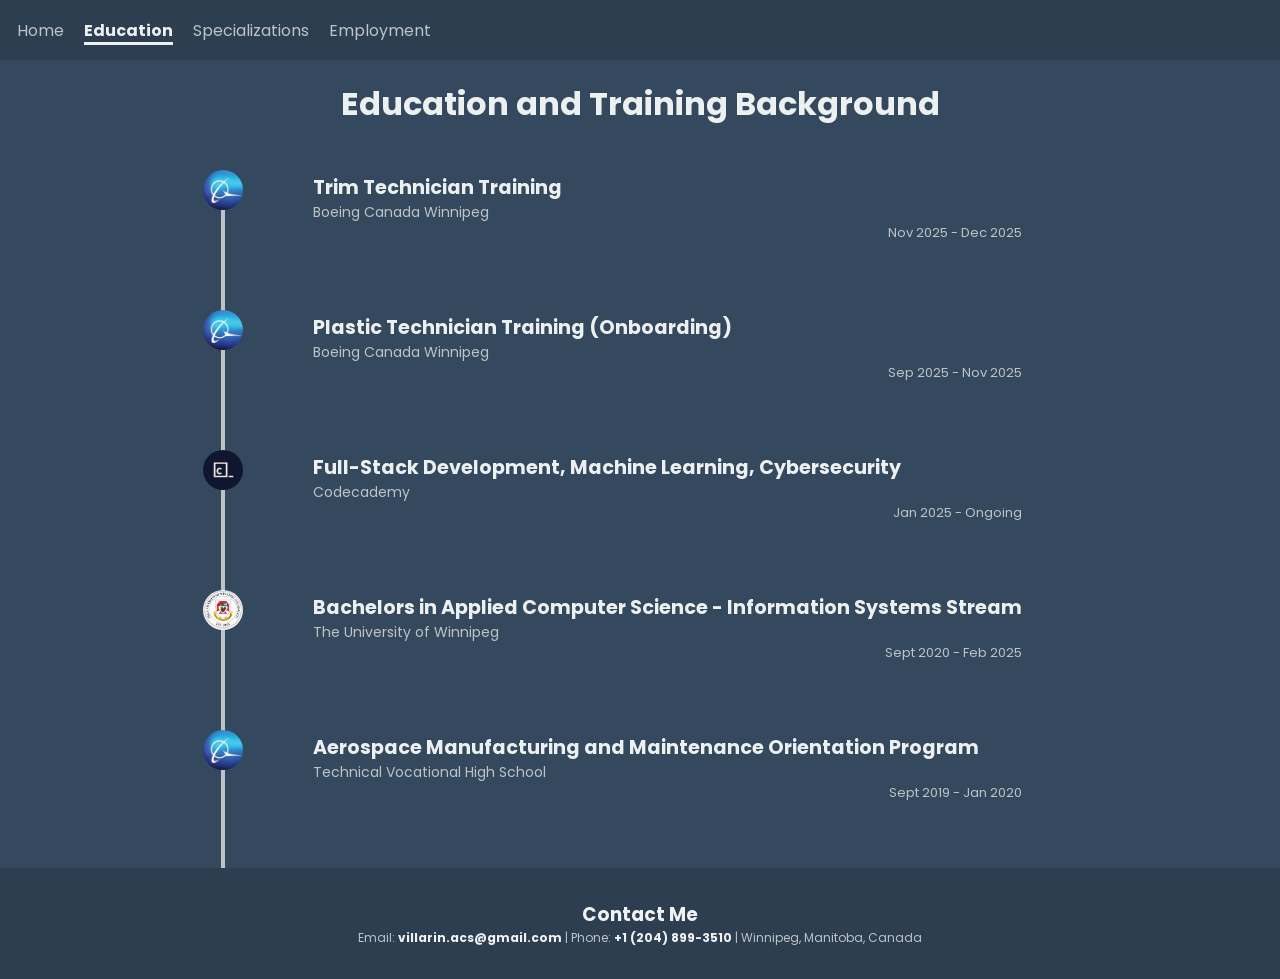
<file: subpages/education.html>
<!doctype html>
<html lang="en">
  <head>
    <meta charset="UTF-8" />
    <meta name="viewport" content="width=device-width, initial-scale=1.0" />
    <link
      rel="stylesheet"
      href="https://cdnjs.cloudflare.com/ajax/libs/font-awesome/6.5.2/css/all.min.css"
    />
    <link rel="stylesheet" href="../style.css" />
    <link rel="stylesheet" href="page-stylesheets/education-timeline.css" />
    <title>Education Background</title>
  </head>
  <body class="background-image">
    <header>
      <nav>
        <a href="../index.html">Home</a>
        <a href="education.html" class="active">Education</a>
        <a href="projects.html">Specializations</a>
        <a href="experience.html">Employment</a>
      </nav>
    </header>
    <main>
      <h1 class="main-heading">Education and Training Background</h1>
      <div class="timeline">
        <div class="container leftcontainer">
          <div class="checkpoint">
            <img src="/assets/images/boeing.jpg" alt="Boeing Logo" />
          </div>
          <div class="textbox">
            <h1>Trim Technician Training</h1>
            <p class="subheading">Boeing Canada Winnipeg</p>
            <p class="year">Nov 2025 - Dec 2025</p>
          </div>
        </div>

        <div class="container rightcontainer">
          <div class="checkpoint">
            <img src="/assets/images/boeing.jpg" alt="Boeing Logo" />
          </div>
          <div class="textbox">
            <h1>Plastic Technician Training (Onboarding)</h1>
            <p class="subheading">Boeing Canada Winnipeg</p>
            <p class="year">Sep 2025 - Nov 2025</p>
          </div>
        </div>

        <div class="container leftcontainer">
          <div class="checkpoint">
            <img src="/assets/images/codecademy.jpg" alt="Boeing Logo" />
          </div>
          <div class="textbox">
            <h1>Full-Stack Development, Machine Learning, Cybersecurity</h1>
            <p class="subheading">Codecademy</p>
            <p class="year">Jan 2025 - Ongoing</p>
          </div>
        </div>

        <div class="container rightcontainer">
          <div class="checkpoint">
            <img src="/assets/images/uofw.png" alt="Boeing Logo" />
          </div>
          <div class="textbox">
            <h1>
              Bachelors in Applied Computer Science - Information Systems Stream
            </h1>
            <p class="subheading">The University of Winnipeg</p>
            <p class="year">Sept 2020 - Feb 2025</p>
          </div>
        </div>

        <div class="container leftcontainer">
          <div class="checkpoint">
            <img src="/assets/images/boeing.jpg" alt="Boeing Logo" />

          </div>
          <div class="textbox">
            <h1>Aerospace Manufacturing and Maintenance Orientation Program</h1>
            <p class="subheading">Technical Vocational High School</p>
            <p class="year">Sept 2019 - Jan 2020</p>
          </div>
        </div>
      </div>
    </main>
    <footer>
      <h5>Contact Me</h5>
      <p>
        Email:
        <a href="mailto:villarin.acs@gmail.com">villarin.acs@gmail.com</a> |
        Phone: <a href="tel:+12048993510">+1 (204) 899-3510</a> | Winnipeg,
        Manitoba, Canada
      </p>
    </footer>
  </body>
</html>
</file>
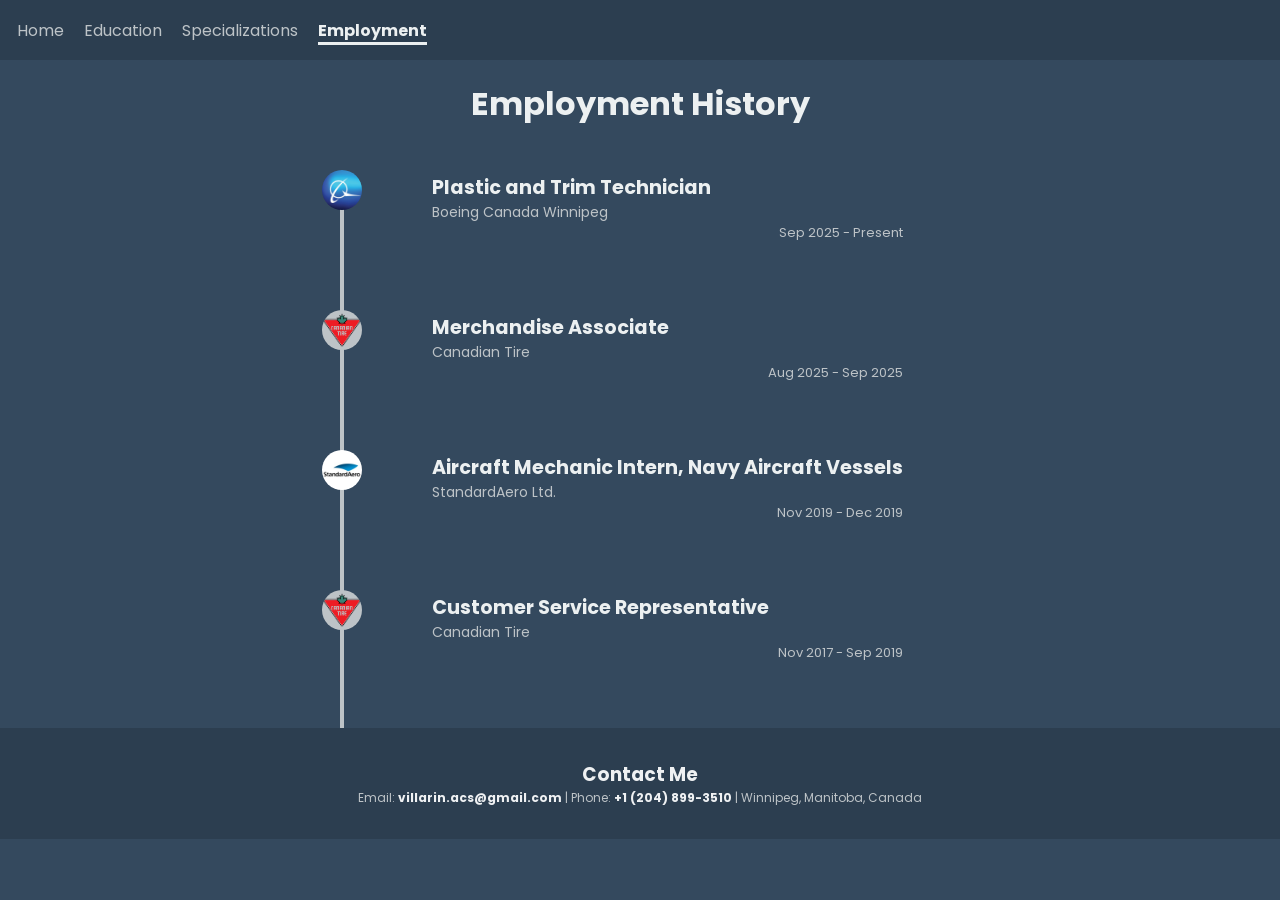
<file: subpages/experience.html>
<!doctype html>
<html lang="en">
  <head>
    <meta charset="UTF-8" />
    <meta name="viewport" content="width=device-width, initial-scale=1.0" />
    <link
      rel="stylesheet"
      href="https://cdnjs.cloudflare.com/ajax/libs/font-awesome/6.5.2/css/all.min.css"
    />
    <link rel="stylesheet" href="../style.css" />
    <link rel="stylesheet" href="page-stylesheets/education-timeline.css" />
    <title>Education Background</title>
  </head>
  <body class="background-image">
    <header>
      <nav>
        <a href="../index.html">Home</a>
        <a href="education.html">Education</a>
        <a href="projects.html">Specializations</a>
        <a href="experience.html" class="active">Employment</a>
      </nav>
    </header>

    <!-- ✅ Replaced MAIN -->
    <main>
      <h1 class="main-heading">Employment History</h1>

      <div class="timeline">
        <div class="container leftcontainer">
          <div class="checkpoint">
            <img src="/assets/images/boeing.jpg" alt="Boeing Logo">
          </div>
          <div class="textbox">
            <h1>Plastic and Trim Technician</h1>
            <p class="subheading">Boeing Canada Winnipeg</p>
            <p class="year">Sep 2025 - Present</p>
          </div>
        </div>

        <div class="container rightcontainer">
          <div class="checkpoint">
            <img src="/assets/images/canadiantire.png" alt="Boeing Logo">
          </div>
          <div class="textbox">
            <h1>Merchandise Associate</h1>
            <p class="subheading">Canadian Tire</p>
            <p class="year">Aug 2025 - Sep 2025</p>
          </div>
        </div>

        <div class="container leftcontainer">
          <div class="checkpoint">
            <img src="/assets/images/standard.jpeg" alt="Boeing Logo">
          </div>
          <div class="textbox">
            <h1>Aircraft Mechanic Intern, Navy Aircraft Vessels</h1>
            <p class="subheading">StandardAero Ltd.</p>
            <p class="year">Nov 2019 - Dec 2019</p>
          </div>
        </div>

        <div class="container rightcontainer">
          <div class="checkpoint">
            <img src="/assets/images/canadiantire.png" alt="Boeing Logo">
          </div>
          <div class="textbox">
            <h1>Customer Service Representative</h1>
            <p class="subheading">Canadian Tire</p>
            <p class="year">Nov 2017 - Sep 2019</p>
          </div>
        </div>
      </div>
    </main>

    <footer>
      <h5>Contact Me</h5>
      <p>
        Email:
        <a href="mailto:villarin.acs@gmail.com">villarin.acs@gmail.com</a> |
        Phone: <a href="tel:+12048993510">+1 (204) 899-3510</a> | Winnipeg,
        Manitoba, Canada
      </p>
    </footer>
  </body>
</html>
</file>
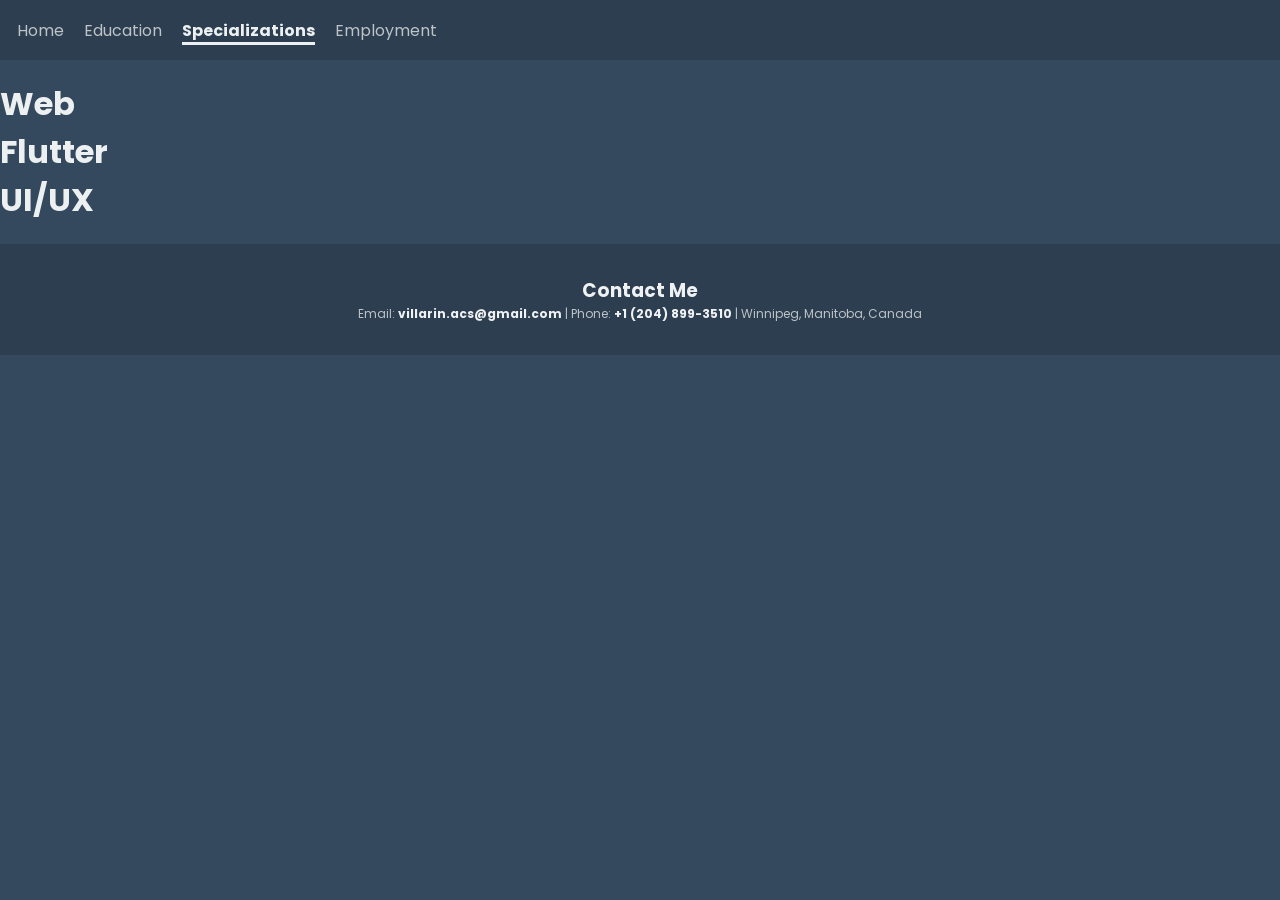
<file: subpages/projects.html>
<!DOCTYPE html>
<html lang="en">
  <head>
    <meta charset="UTF-8" />
    <meta name="viewport" content="width=device-width, initial-scale=1.0" />
    <link
      rel="stylesheet"
      href="https://cdnjs.cloudflare.com/ajax/libs/font-awesome/6.5.2/css/all.min.css"
    />
    <link rel="stylesheet" href="../style.css" />
    <title>Personal Projects</title>
  </head>
  <body class="background-image">
    <header>
      <nav>
        <a href="../index.html">Home</a>
        <a href="education.html">Education</a>
        <a href="projects.html" class="active">Specializations</a>
        <a href="experience.html">Employment</a>
      </nav>
    </header>

    <main>
      <h1>Web</h1>
      <h1>Flutter</h1>
      <h1>UI/UX</h1>
    </main>
    <footer>
      <h5>Contact Me</h5>
      <p>
        Email:
        <a href="mailto:villarin.acs@gmail.com">villarin.acs@gmail.com</a> |
        Phone: <a href="tel:+12048993510">+1 (204) 899-3510</a> | Winnipeg,
        Manitoba, Canada
      </p>
    </footer>
  </body>
</html>
</file>
<file: style.css>
@import url("https://fonts.googleapis.com/css2?family=Poppins:wght@100;200;300;400;500;600&display=swap");

/* ========== Base Styles ========== */
* {
  margin: 0;
  padding: 0;
  box-sizing: border-box;
  text-decoration: none;
  border: none;
  outline: none;
  font-family: "Poppins", sans-serif;
}

body {
  display: flex;
  flex-direction: column;
  background-color: #34495e;
}

main {
  opacity: 0;
  animation: fadeIn 0.5s ease-in forwards;
  margin-top: 20px;
  margin-bottom: 20px;
}

main,
footer {
  display: flex;
  position: relative;
  justify-content: center;
  flex-direction: column;
}

header,
footer {
  background-color: #2c3e50;
}

/* ========== Header ========== */
header {
  display: flex;
  width: 100%;
  justify-content: left;
  align-items: center;
  position: fixed;
  height: 60px;
  align-items: left;
  z-index: 10;
}

main {
  padding-top: 60px;
}
header nav {
  padding-left: 20px;
}

header nav a {
  color: #bdc3c7;
  margin-left: 1rem;
  transition: 0.5s ease;
  border-bottom: 3px solid transparent;
}

nav a:hover,
nav a.active {
  color: #ecf0f1;
  font-weight: bold;
  border-bottom: 3px solid #ecf0f1;
}

/* ========== Home Section ========== */
.home {
  display: flex;
  justify-content: center;
  align-items: center;
}

.home-content {
  width: 40%;
}

.home-content h1,
.home-content h3,
h1,
h3,
span {
  color: #ecf0f1;
}

p {
  color: #bdc3c7;
}

.home-content p,
li {
  color: #ecf0f1;
}

.home-image {
  width: 20%;
}

.home-image img {
  width: 25vw;
}

/* ========== Buttons & Icons ========== */
.btn {
  display: inline-flex;
  margin: 5px 1px;
  padding: 1rem 2.8rem;
  background-color: transparent;
  border-radius: 4rem;
  font-size: 1.2rem;
  color: #ecf0f1;
  letter-spacing: 0.25rem;
  border: 0.2rem solid #ecf0f1;
  transition: 0.3s ease;
}

.btn:hover {
  transform: scale3d(1.03);
  background-color: #ecf0f1;
  color: #34495e;
  font-weight: bold;
  box-shadow: 0 0 25px #ecf0f1;
}

.social-icons a {
  display: inline-flex;
  justify-content: center;
  align-items: center;
  width: 4rem;
  height: 4rem;
  margin: 20px 5px;
  background-color: transparent;
  border: 0.2rem solid #ecf0f1;
  font-size: 1.8rem;
  border-radius: 50%;
  transition: 0.3s ease;
  color: #ecf0f1;
}

.social-icons a:hover {
  color: #34495e;
  transform: scale(1.3) translateY(-5px);
  background-color: #ecf0f1;
  box-shadow: 0 0 25px #ecf0f1;
}

/* ========== Headings ========== */
.main-heading {
  text-align: center;
  font-size: 35px;
}

/* ========== Construction ========== */
.construction {
  display: flex;
  justify-content: center;
}

.construction h1 {
  color: #eff1f3;
  text-align: center;
}

/* ========== Section ========== */
section {
  min-height: 100vh;
  padding: 5rem 9% 5rem;
}

/* ========== Timeline ========== */
.timeline {
  position: relative;
  max-width: 1700px;
  margin: auto;
}

.year {
  text-align: right;
}

.container {
  padding: 10px 50px;
  position: relative;
  width: 50%;
  animation: movedown 0.4s ease-in forwards;
  opacity: 0;
}

.container:hover .textbox {
  box-shadow: 0 0 20px #bdc3c7;
}

.container:hover .year,
.container:hover .subheading {
  color: #ecf0f1;
  transition: color 1s ease;
  text-decoration: underline;
  font-weight: bold;
}

.leftcontainer {
  left: 0;
}
.rightcontainer {
  left: 50%;
}
.rightcontainer .checkpoint {
  left: -20px;
}
.leftcontainer .checkpoint {
  right: -20px;
}

.textbox {
  padding: 25px 40px;
  position: relative;
  border-radius: 25px;
  transition: background-color 0.5s ease, box-shadow 0.3s ease;
}

.textbox h1 {
  font-size: 1.8rem;
}

/* ========== Checkpoints ========== */
.checkpoint {
  position: absolute;
  width: 40px;
  height: 40px;
  border-radius: 50%;
  background-color: #bdc3c7;
  top: 32px;
  z-index: 10;

  /* keep image inside */
  overflow: hidden;

  /* center (optional but safe) */
  display: flex;
  align-items: center;
  justify-content: center;

  /* animation */
  opacity: 0;
  transform: scale(0);
  animation: popIn 0.3s ease-out forwards;
}

.checkpoint img {
  width: 100%;
  height: 100%;
  object-fit: cover; /* 🔥 fills entire circle */
}

.checkpoint::after {
  content: "";
  position: absolute;
  top: 50%;
  left: 50%;
  width: 100%;
  height: 100%;
  background-color: #ecf0f1;
  border-radius: 50%;
  transform: translate(-50%, -50%);
  opacity: 0;
  pointer-events: none;
  z-index: -1;
}

.container:hover .checkpoint::after {
  animation: beacon-pulse 2s infinite;
}

/* ========== Keyframes ========== */
@keyframes fadeIn {
  to {
    opacity: 1;
  }
}

@keyframes moveline {
  0% {
    height: 0;
  }
  100% {
    height: 100%;
  }
}

@keyframes movedown {
  0% {
    opacity: 0;
    transform: translateY(-30px);
  }
  100% {
    opacity: 1;
    transform: translateY(0);
  }
}

@keyframes popIn {
  0% {
    opacity: 0;
    transform: scale(0);
  }
  80% {
    transform: scale(1.2);
  }
  100% {
    opacity: 1;
    transform: scale(1);
  }
}

@keyframes beacon-pulse {
  0% {
    transform: translate(-50%, -50%) scale(1);
    opacity: 0.6;
  }
  70%,
  100% {
    transform: translate(-50%, -50%) scale(2.5);
    opacity: 0;
  }
}

/* ========== Footer ========== */
footer {
  position: relative;
  text-align: center;
  padding: 2rem;
  color: #eff1f3;
  font-size: 1.4rem;
}

footer p {
  font-size: 15px;
}

footer a {
  color: #eff1f3;
  text-decoration: none;
  font-weight: bold;
}

footer a:hover {
  text-decoration: underline;
}

/* ========== Responsive ========== */
@media (max-width: 1280px) {
  .home {
    flex-direction: column;
  }

  .home-content {
    width: 85%;
  }

  .home-image {
    display: none;
    /* width: 40%; */
  }

  .home-image img {
    width: 50vw;
  }

  header nav {
    padding-left: 1px;
  }

  header nav a {
    font-size: 1rem;
  }

  footer p {
    font-size: 12px;
  }

  .textbox h1 {
    font-size: 1.2rem;
  }

  .textbox .year {
    font-size: 13px;
  }
}

ul ul {
  list-style-type: circle;
  padding-left: 2rem;
}
</file>
<file: subpages/page-stylesheets/education-timeline.css>
.timeline::after {
  content: "";
  position: absolute;
  width: 4px;
  height: 100%;
  background: #BDC3C7;
  top: 0;
  left: 50%;
  margin-left: -3px;
  margin-top: 65px;
  z-index: -1;
  animation: moveline 5s linear forwards;
}

@media screen and (max-width: 1280px) {
  .timeline {
    margin: 10px auto;
  }
  .timeline::after {
    left: 31px;
  }
  .container {
    width: 100%;
    padding-left: 80px;
    padding-right: 25px;
  }
  .textbox {
    font-size: 14px;
  }
  .rightcontainer {
    left: 0;
  }
  .rightcontainer .checkpoint,
  .leftcontainer .checkpoint {
    left: 10px;
  }
  .main-heading {
    font-size: 2rem;
  }
}

.container:nth-child(1) {
  animation-delay: 0s;
}
.container:nth-child(2) {
  animation-delay: 1s;
}
.container:nth-child(3) {
  animation-delay: 2s;
}
.container:nth-child(4) {
  animation-delay: 3s;
}
.container:nth-child(5) {
  animation-delay: 4s;
}

.container:nth-child(1) .checkpoint {
  animation-delay: 0.5s;
}
.container:nth-child(2) .checkpoint {
  animation-delay: 1.5s;
}
.container:nth-child(3) .checkpoint {
  animation-delay: 2.5s;
}
.container:nth-child(4) .checkpoint {
  animation-delay: 3.5s;
}
.container:nth-child(5) .checkpoint {
  animation-delay: 4.5s;
}
</file>
